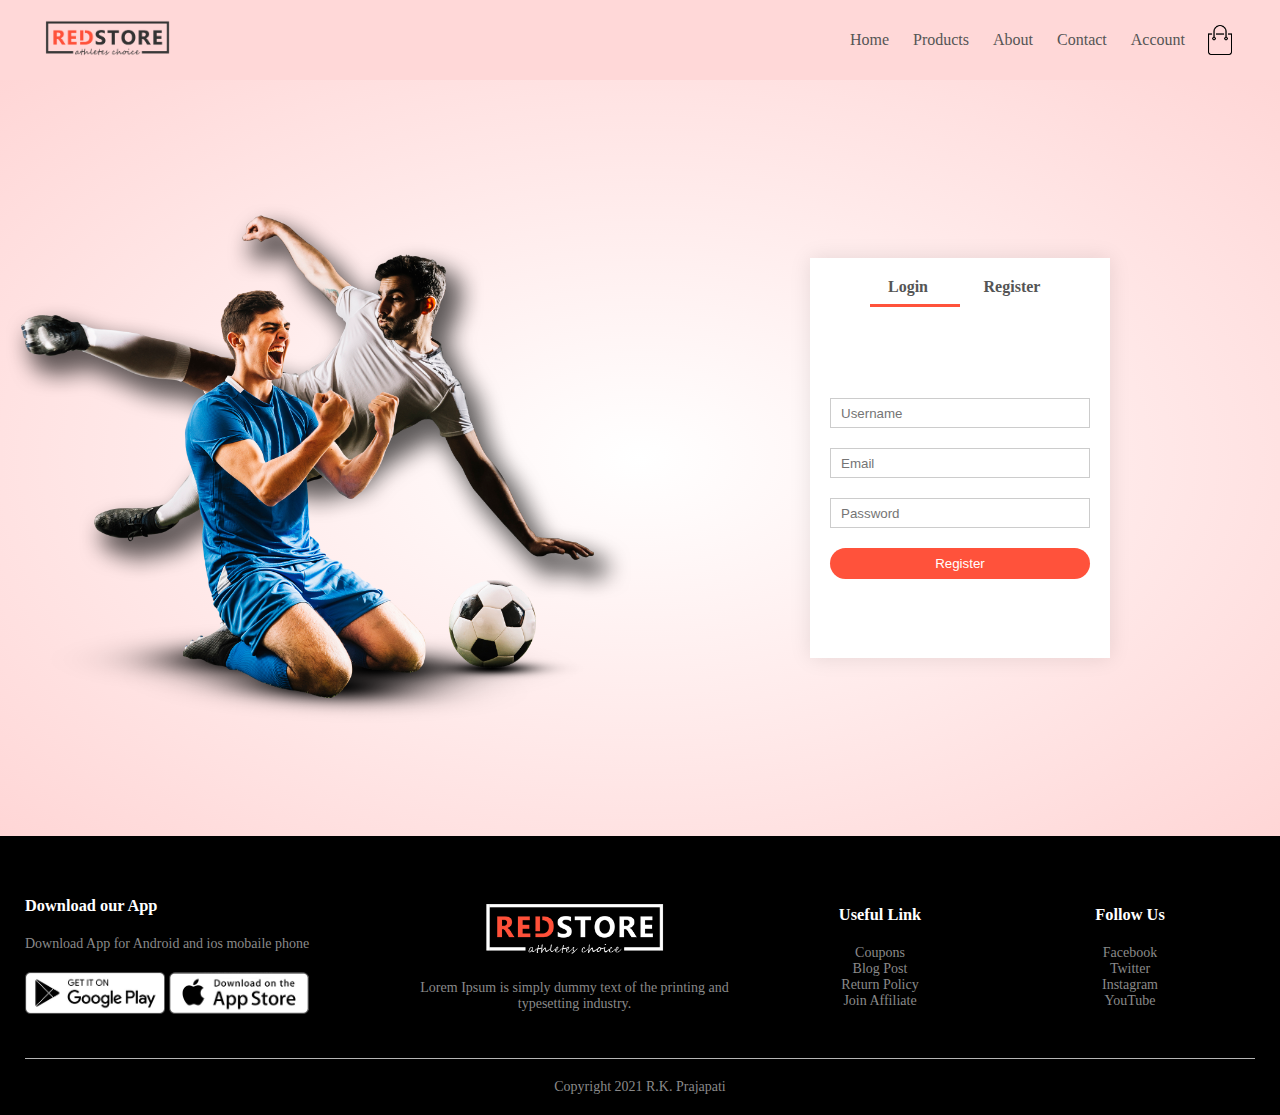
<file: account.html>
<!DOCTYPE html>
<html lang="en">
<head>
<meta charset="UTF-8">
<meta name="viewport" content="width=device-width, initial-scale=1.0">
<title>R.K. Store | Ecommerce Website Design </title>
<link rel="stylesheet" type="text/css" href="css/style.css">
<link rel="preconnect" href="https://fonts.gstatic.com">
<link href="https://fonts.googleapis.com/css2?family=Poppins:wght@200;300;400;500;600;700&display=swap" rel="stylesheet">
<link rel="stylesheet" href="https://stackpath.bootstrapcdn.com/font-awesome/4.7.0/css/font-awesome.min.css">
</head>
<body>
<div class="container-1">
<div class="container">
<div class="navbar">
<div class="log">
    <a href="index.html"><img src="images/logo.png" width="125px"></a>
</div>
<nav> <ul id="MenuItems">
<li> <a href="index.html"> Home </a> </li>
<li> <a href="products.html"> Products </a> </li>
<li> <a href="about.html"> About </a> </li>
<li> <a href="contact"> Contact </a> </li>
<li> <a href="account.html"> Account </a> </li>
</ul></nav>
<img src="images/cart.png" width="30px" height="30px">
<img src="images/menu.png" class="menu-icon" onclick="menutoggle()">
</div>
</div>
</div>
<!------------------ Account - Page  -------------------------->
<div class="account-page">
    <div class="Container">
        <div class="row">
            <div class="col-2">
                <img src="images/image1.png" width="100%">
            </div>
            <div class="col-2">
                <div class="form-container">
                    <div class="form-btn">
                        <span onclick="login()">Login</span>
                        <span onclick="register()">Register</span>
                        <hr id="Indicator">
                    </div>
<form id="LoginForm">
<input type="text" placeholder="Username">
<input type="password" placeholder="Password">
<button type="submit" class="btn"> Login </button>
    <a href="">Forgot Password</a>
</form>


<form id="RegForm">
<input type="text" placeholder="Username">
<input type="email" placeholder="Email">
<input type="password" placeholder="Password">
<button type="submit" class="btn">Register </button>
</form>
                </div>
            </div>
        </div>
    </div>
</div>


<!--------------------------- Footers -------------------------->

<div class="footer">
    <div class="container">
        <div class="row">
            <div class="footer-col-1">
                <h3>Download our App </h3>
                <p>Download App for Android and ios mobaile phone</p>
                <div class="app-logo">
                    <img src="images/play-store.png">
                    <img src="images/app-store.png">
                </div>
            </div>
            <div class="footer-col-2">
                <img src="images/logo-white.png">
                <p>Lorem Ipsum is simply dummy text of the printing and typesetting industry.</p>
            </div>
            <div class="footer-col-3">
                <h3>Useful Link</h3>
                <ul>
                    <li>Coupons</li>
                    <li>Blog Post</li>
                    <li>Return Policy</li>
                    <li>Join Affiliate</li>
                </ul>
                </div>
                <div class="footer-col-4">
                    <h3>Follow Us</h3>
                    <ul>
                        <li>Facebook</li>
                        <li>Twitter</li>
                        <li>Instagram</li>
                        <li>YouTube</li>
                    </ul>
                    </div>
                </div>
                <hr>
                <p class="copyright"> Copyright 2021 R.K. Prajapati</p>
</div>
</div>


<!----------------------Js For  Toggle Men------------------------->

<script>
var MenuItems=document.getElementById("MenuItems");

MenuItems.style.maxHeight = "0px";

function menutoggle(){
    if(MenuItems.style.maxHeight == "0px")
{
    MenuItems.style.maxHeight = "200px";
}
else
{
    MenuItems.style.maxHeight = "0px"
}
}

</script>

<!-------------- js For  Toggle Form ---------------->
<script>
var LoginForm = document.getElementById("LoginForm");
var RegForm = document.getElementById("RegForm");
var Indicator = document.getElementById("Indicator");

function register(){

    RegForm.style.transform = "translateX(0px)";
    LoginForm.style.transform = "translateX(0px)";
    Indicator.style.transform = "translateX(160px)";
}

function login(){

RegForm.style.transform = "translateX(300px)";
LoginForm.style.transform = "translateX(300px)";
Indicator.style.transform = "translateX(60px)";
}


</script>

</body>
</html>
</file>
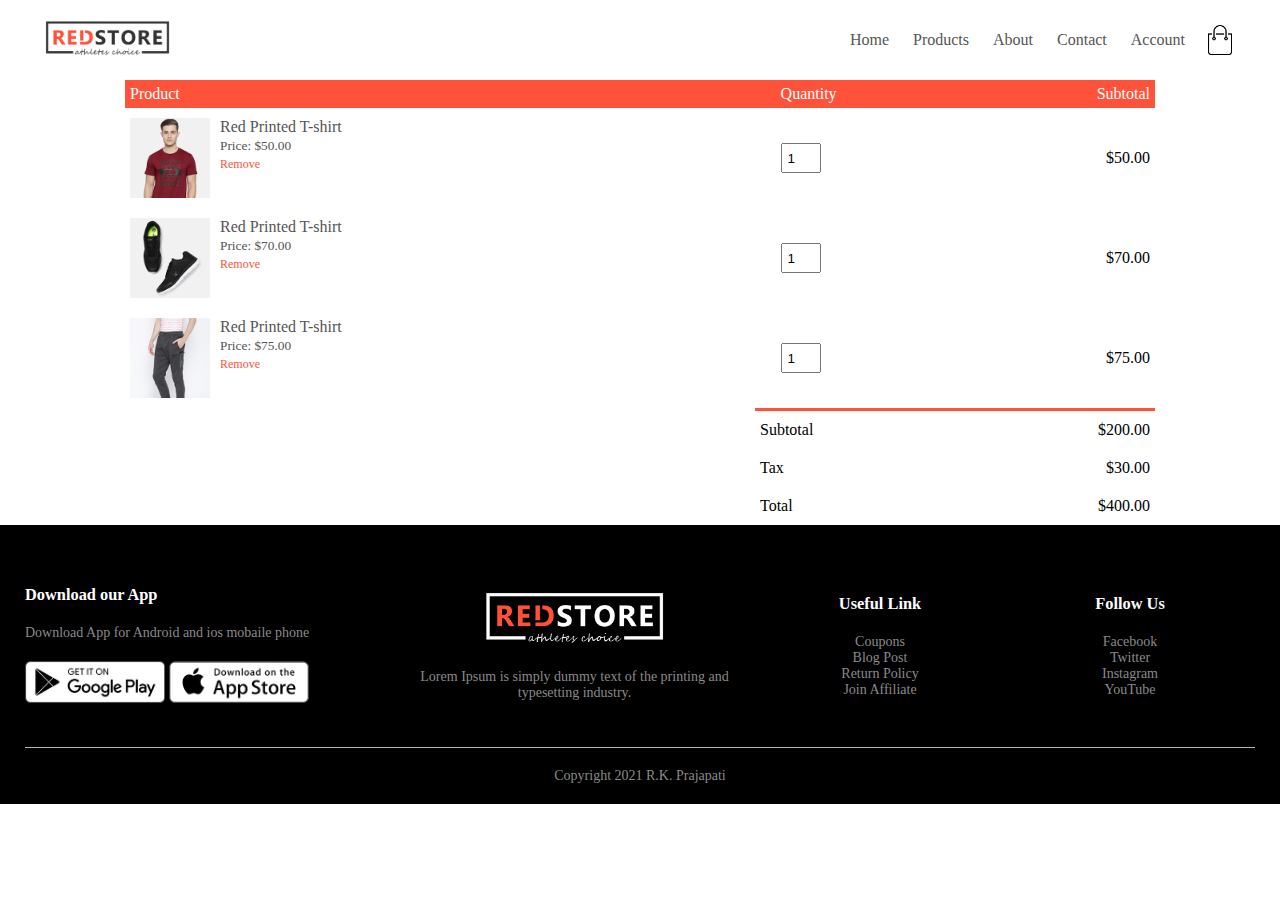
<file: cart.html>
<!DOCTYPE html>
<html lang="en">
<head>
<meta charset="UTF-8">
<meta name="viewport" content="width=device-width, initial-scale=1.0">
<title>Cart Items Details | R.K. RedStore</title>
<link rel="stylesheet" type="text/css" href="css/style.css">
<link rel="preconnect" href="https://fonts.gstatic.com">
<link href="https://fonts.googleapis.com/css2?family=Poppins:wght@200;300;400;500;600;700&display=swap" rel="stylesheet">
<link rel="stylesheet" href="https://stackpath.bootstrapcdn.com/font-awesome/4.7.0/css/font-awesome.min.css">
</head>
<body>

<div class="container">
<div class="navbar">
<div class="log">
    <a href="index.html"><img src="images/logo.png" width="125px"></a>
</div>
<nav> <ul id="MenuItems">
<li> <a href="index.html"> Home </a> </li>
<li> <a href="products.html"> Products </a> </li>
<li> <a href="about.html"> About </a> </li>
<li> <a href="contact"> Contact </a> </li>
<li> <a href="account.html"> Account </a> </li>
</ul></nav>
<img src="images/cart.png" width="30px" height="30px">
<img src="images/menu.png" class="menu-icon" onclick="menutoggle()">
</div>

</div>


<!------------------ Cart Items Details  -------------------------->

<div class="small-container cart-page">
    <table>
        <tr>
            <th>Product</th>
            <th>Quantity</th>
            <th>Subtotal</th>
        </tr>
        <tr>
            <td>
                <div class="cart-info">
                    <img src="images/buy-1.jpg">
                        <div>
                            <p>Red Printed T-shirt</p>
                            <small>Price: $50.00</small>
                            <br>
                            <a href="">Remove</a>
                        </div>
                </div>
            </td>
            <td> <input type="number" value="1"></td>
            <td>$50.00</td>
        </tr>
        <tr>
            <td>
                <div class="cart-info">
                    <img src="images/buy-2.jpg">
                        <div>
                            <p>Red Printed T-shirt</p>
                            <small>Price: $70.00</small>
                            <br>
                            <a href="">Remove</a>
                        </div>
                </div>
            </td>
            <td> <input type="number" value="1"></td>
            <td>$70.00</td>
        </tr>

        <tr>
            <td>
                <div class="cart-info">
                    <img src="images/buy-3.jpg">
                        <div>
                            <p>Red Printed T-shirt</p>
                            <small>Price: $75.00</small>
                            <br>
                            <a href="">Remove</a>
                        </div>
                </div>
            </td>
            <td> <input type="number" value="1"></td>
            <td>$75.00</td>
        </tr>
    </table>
<div class="total-price">

    <table>
        <tr>
            <td>Subtotal</td>
            <td>$200.00</td>
        </tr>
        <tr>
            <td>Tax</td>
            <td>$30.00</td>
        </tr>
        <tr>
            <td>Total</td>
            <td>$400.00</td>
        </tr>
    </table>

</div>


</div>


<!--------------------------- Footers -------------------------->

<div class="footer">
    <div class="container">
        <div class="row">
            <div class="footer-col-1">
                <h3>Download our App </h3>
                <p>Download App for Android and ios mobaile phone</p>
                <div class="app-logo">
                    <img src="images/play-store.png">
                    <img src="images/app-store.png">
                </div>
            </div>
            <div class="footer-col-2">
                <img src="images/logo-white.png">
                <p>Lorem Ipsum is simply dummy text of the printing and typesetting industry.</p>
            </div>
            <div class="footer-col-3">
                <h3>Useful Link</h3>
                <ul>
                    <li>Coupons</li>
                    <li>Blog Post</li>
                    <li>Return Policy</li>
                    <li>Join Affiliate</li>
                </ul>
                </div>
                <div class="footer-col-4">
                    <h3>Follow Us</h3>
                    <ul>
                        <li>Facebook</li>
                        <li>Twitter</li>
                        <li>Instagram</li>
                        <li>YouTube</li>
                    </ul>
                    </div>
                </div>
                <hr>
                <p class="copyright"> Copyright 2021 R.K. Prajapati</p>
</div>
</div>


<!----------------------Js For  Toggle Men------------------------->

<script>
    var MenuItems=document.getElementById("MenuItems");
    
    MenuItems.style.maxHeight = "0px";
    
    function menutoggle(){
        if(MenuItems.style.maxHeight == "0px")
    {
        MenuItems.style.maxHeight = "200px";
    }
    else
    {
        MenuItems.style.maxHeight = "0px"
    }
    }
    </script>
    

</body>
</html>
</file>
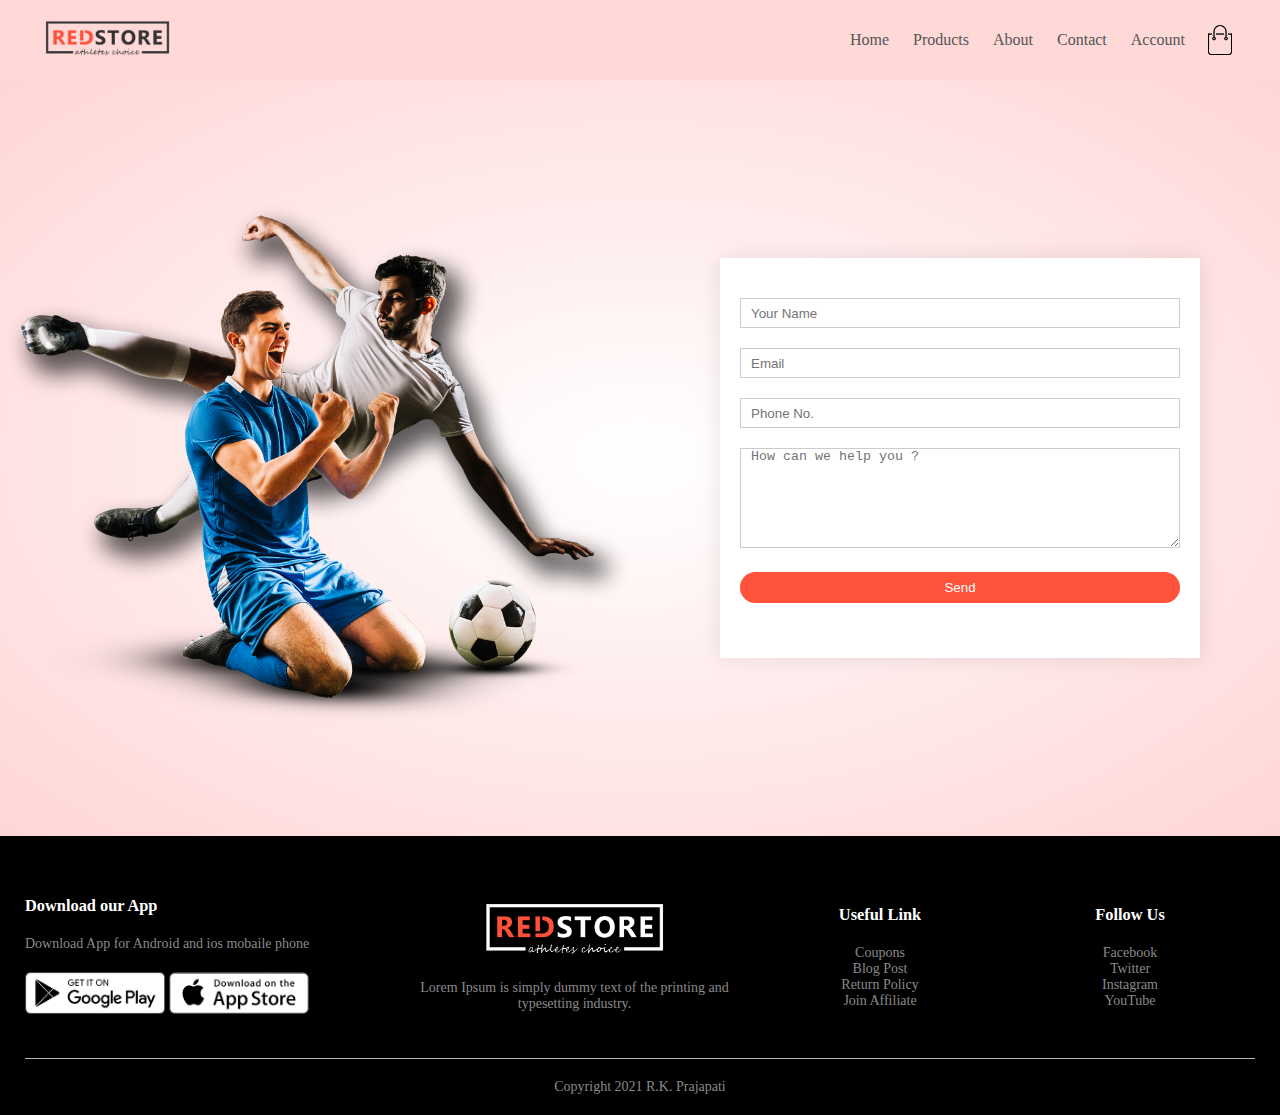
<file: contact.html>
<!DOCTYPE html>
<html lang="en">

<head>
    <meta charset="UTF-8">
    <meta name="viewport" content="width=device-width, initial-scale=1.0">
    <title>R.K. Store | Ecommerce Website Design </title>
    <link rel="stylesheet" type="text/css" href="css/style.css">
    <link rel="preconnect" href="https://fonts.gstatic.com">
    <link href="https://fonts.googleapis.com/css2?family=Poppins:wght@200;300;400;500;600;700&display=swap"
        rel="stylesheet">
    <link rel="stylesheet" href="https://stackpath.bootstrapcdn.com/font-awesome/4.7.0/css/font-awesome.min.css">
</head>

<body>
    <div class="container-1">
        <div class="container">
            <div class="navbar">
                <div class="log">
                    <a href="index.html"><img src="images/logo.png" width="125px"></a>
                </div>
                <nav>
                    <ul id="MenuItems">
                        <li> <a href="index.html"> Home </a> </li>
                        <li> <a href="products.html"> Products </a> </li>
                        <li> <a href="about.html"> About </a> </li>
                        <li> <a href="contact.html"> Contact </a> </li>
                        <li> <a href="account.html"> Account </a> </li>
                    </ul>
                </nav>
                <img src="images/cart.png" width="30px" height="30px">
                <img src="images/menu.png" class="menu-icon" onclick="menutoggle()">
            </div>
        </div>
    </div>
    <!------------------ Account - Page  -------------------------->
    <div class="contact-page">
        <div class="Container">
            <div class="row">
                <div class="col-2">
                    <img src="images/image1.png" width="100%">
                </div>
                <div class="col-2">
                    <div class="form-container">
                        
                        <form id="ContactForm" onsubmit="sendEmail(); reset(); return false;">
                            <input type="text" id="name" placeholder="Your Name" required>
                            <input type="email" id="email" placeholder="Email" required>
                            <input type="text" id="phone" placeholder="Phone No." required>
                            <textarea id="message" rows="4" placeholder="How can we help you ?"></textarea>
                            <button type="submit" class="btn"> Send </button>
                        </form>                       
                    </div>
                </div>
            </div>
        </div>
    </div>


    <!--------------------------- Footers -------------------------->

    <div class="footer">
        <div class="container">
            <div class="row">
                <div class="footer-col-1">
                    <h3>Download our App </h3>
                    <p>Download App for Android and ios mobaile phone</p>
                    <div class="app-logo">
                        <img src="images/play-store.png">
                        <img src="images/app-store.png">
                    </div>
                </div>
                <div class="footer-col-2">
                    <img src="images/logo-white.png">
                    <p>Lorem Ipsum is simply dummy text of the printing and typesetting industry.</p>
                </div>
                <div class="footer-col-3">
                    <h3>Useful Link</h3>
                    <ul>
                        <li>Coupons</li>
                        <li>Blog Post</li>
                        <li>Return Policy</li>
                        <li>Join Affiliate</li>
                    </ul>
                </div>
                <div class="footer-col-4">
                    <h3>Follow Us</h3>
                    <ul>
                        <li>Facebook</li>
                        <li>Twitter</li>
                        <li>Instagram</li>
                        <li>YouTube</li>
                    </ul>
                </div>
            </div>
            <hr>
            <p class="copyright"> Copyright 2021 R.K. Prajapati</p>
        </div>
    </div>


    <!----------------------Js For  Toggle Men------------------------->

    <script>
        var MenuItems = document.getElementById("MenuItems");

        MenuItems.style.maxHeight = "0px";

        function menutoggle() {
            if (MenuItems.style.maxHeight == "0px") {
                MenuItems.style.maxHeight = "200px";
            }
            else {
                MenuItems.style.maxHeight = "0px"
            }
        }

    </script>

    <!-------------- js For  Toggle Form ---------------->
    <!-- <script>
        var LoginForm = document.getElementById("LoginForm");
        var RegForm = document.getElementById("RegForm");
        var Indicator = document.getElementById("Indicator");

        function register() {

            RegForm.style.transform = "translateX(0px)";
            LoginForm.style.transform = "translateX(0px)";
            Indicator.style.transform = "translateX(160px)";
        }

        function login() {

            RegForm.style.transform = "translateX(300px)";
            LoginForm.style.transform = "translateX(300px)";
            Indicator.style.transform = "translateX(60px)";
        }


    </script> -->
    <script src="https://smtpjs.com/v3/smtp.js">
    </script>
    <script>
        function sendEmail(){
            Email.send({
                Host : "smtp.gmail.com",
                Username : "rohitprajapati0307@gmail.com",
                Password : "rohit$0307",
                To : 'prajapatirohit0307@gmail.com',
                From : document.getElementById("email").value,
                Subject : "Contact From Enquiry",
                Body : "And this is the body"
            }).then(
            message => alert(message)
            );
        }
    </script>




</body>

</html>
</file>
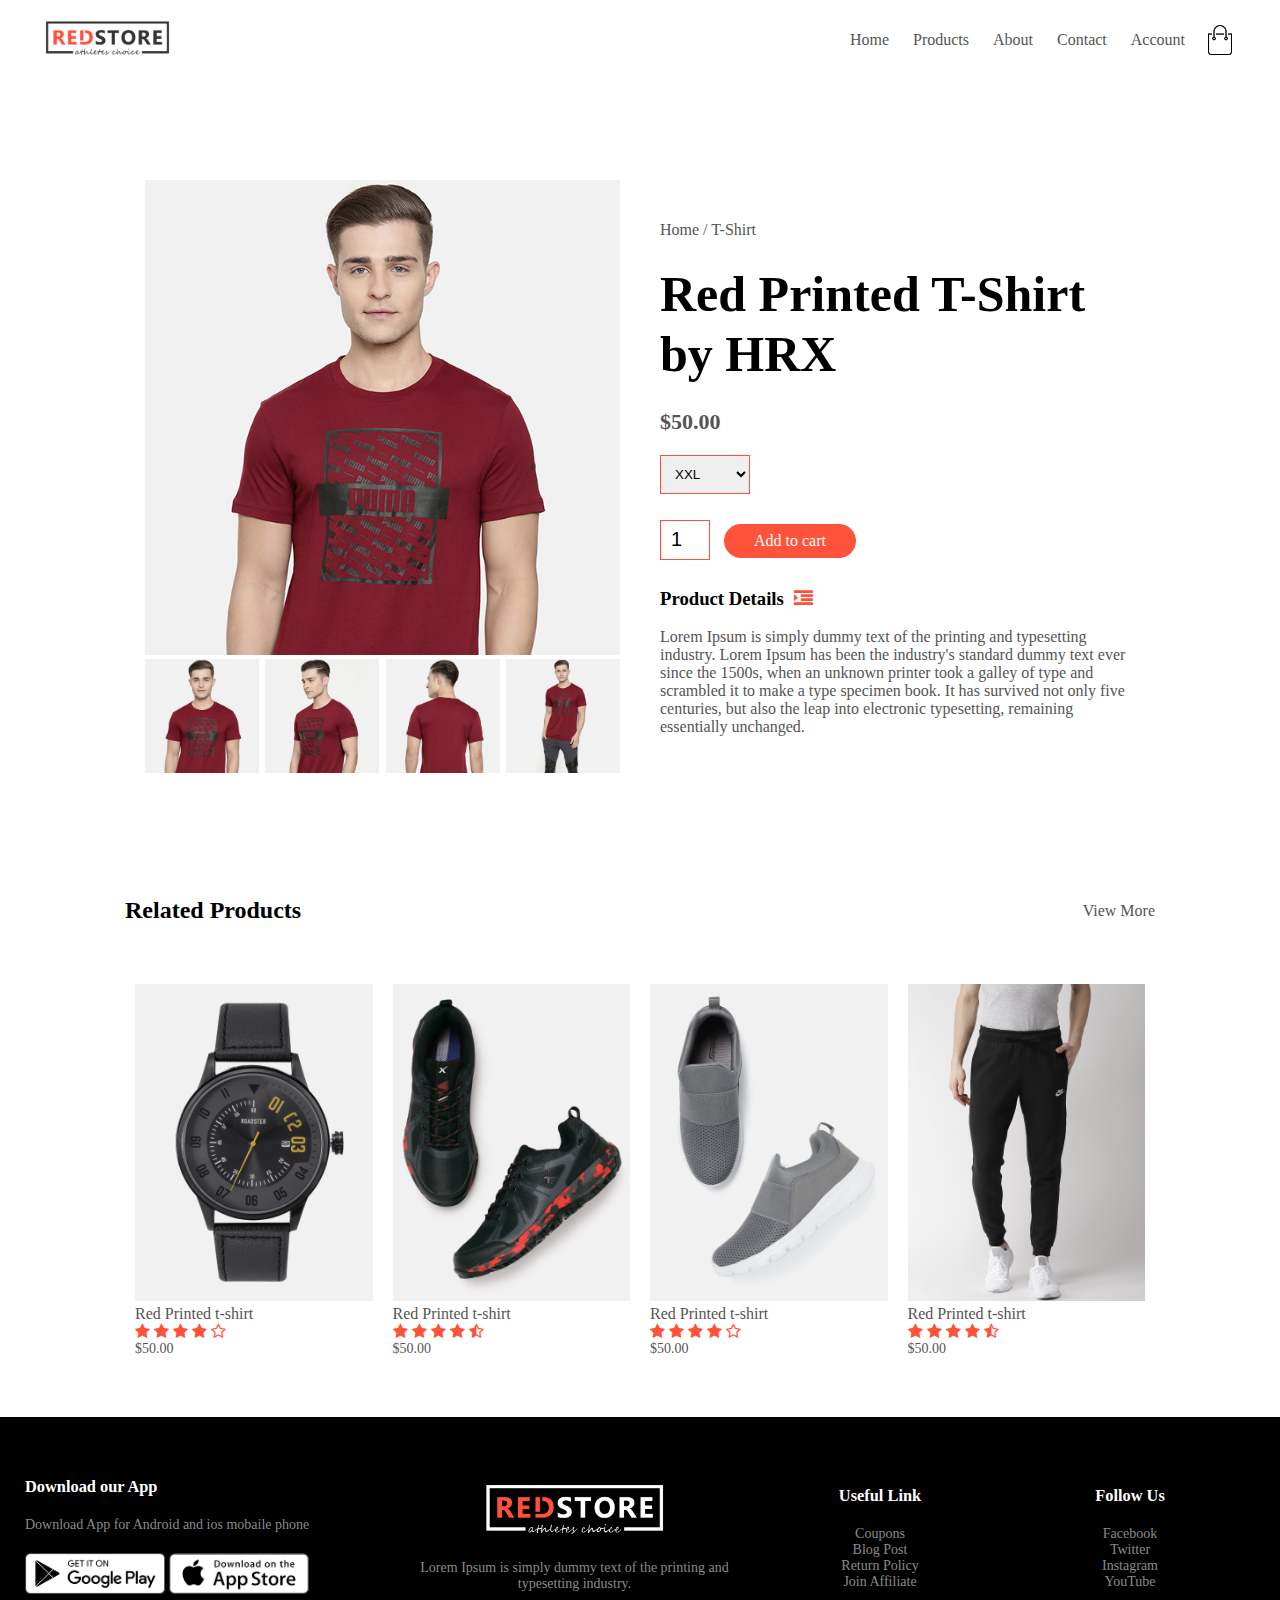
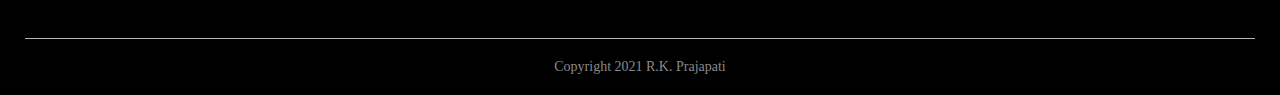
<file: products-details.html>
<!DOCTYPE html>
<html lang="en">
<head>
<meta charset="UTF-8">
<meta name="viewport" content="width=device-width, initial-scale=1.0">
<title>Single Products Details | R.K. RedStore</title>
<link rel="stylesheet" type="text/css" href="css/style.css">
<link rel="preconnect" href="https://fonts.gstatic.com">
<link href="https://fonts.googleapis.com/css2?family=Poppins:wght@200;300;400;500;600;700&display=swap" rel="stylesheet">
<link rel="stylesheet" href="https://stackpath.bootstrapcdn.com/font-awesome/4.7.0/css/font-awesome.min.css">
</head>
<body>

<div class="container">
<div class="navbar">
<div class="log">
    <a href="index.html"><img src="images/logo.png" width="125px"></a>
</div>
<nav> <ul id="MenuItems">
<li> <a href="index.html"> Home </a> </li>
<li> <a href="products.html"> Products </a> </li>
<li> <a href="about.html"> About </a> </li>
<li> <a href="contact"> Contact </a> </li>
<li> <a href="account.html"> Account </a> </li>
</ul></nav>
<img src="images/cart.png" width="30px" height="30px">
<img src="images/menu.png" class="menu-icon" onclick="menutoggle()">
</div>

</div>


<!------------------ Single Products Details  -------------------------->
<div class="small-container single-product">
    <div class="row">
        <div class="col-2">
            <img src="images/gallery-1.jpg" width="100%" id="ProductImg">

            <div class="small-img-row">

            <div class="small-img-col">
                <img src="images/gallery-1.jpg" width="100%" class="small-img">
            </div>
            <div class="small-img-col">
                <img src="images/gallery-2.jpg" width="100%" class="small-img">
            </div>
            <div class="small-img-col">
                <img src="images/gallery-3.jpg" width="100%" class="small-img">
            </div>
            <div class="small-img-col">
                <img src="images/gallery-4.jpg" width="100%" class="small-img">
            </div>
        </div>


        </div>
        <div class="col-2">
            <p>Home / T-Shirt</p>
            <h1>Red Printed T-Shirt by HRX</h1>
            <h4>$50.00</h4>
            <select>
                <option>XXL</option>
                <option>XL</option>
                <option>Large</option>
                <option>Medium</option>
                <option>Small</option>
            </select>
            <input type="number" value="1">
            <a href="" class="btn">Add to cart</a>

            <h3>Product Details<i class="fa fa-indent"></i></h3>
           <br>
            <p> Lorem Ipsum is simply dummy text of the printing and typesetting industry. 
                Lorem Ipsum has been the industry's standard dummy text ever since the 1500s, when an 
                unknown printer took a galley of type and scrambled it to make a type specimen book.
                It has survived not only five centuries, but also the leap into electronic typesetting, remaining essentially unchanged. </p>



        </div>
    </div>
</div>
<!----------------------Title Related Products -------------------------->
<div class="small-container">
    <div class="row row-2">
        <h2>Related Products</h2>
        <p>View More</p>
    </div>
</div>

<!-----------------------Related Products -------------------------->
<div class="small-container">
    <div class="row">
    <div class="col-4">
    <img src="images/product-9.jpg">
    <h4> Red Printed t-shirt</h4>
    <div class="rating">
    <i class="fa fa-star" aria-hidden="true"></i>
    <i class="fa fa-star" aria-hidden="true"></i>
    <i class="fa fa-star" aria-hidden="true"></i>
    <i class="fa fa-star" aria-hidden="true"></i>
    <i class="fa fa-star-o" aria-hidden="true"></i>
    </div>
    <p>$50.00</p>
    </div>
    <div class="col-4">
    <img src="images/product-10.jpg">
    <h4> Red Printed t-shirt</h4>
    <div class="rating">
    <i class="fa fa-star" aria-hidden="true"></i>
    <i class="fa fa-star" aria-hidden="true"></i>
    <i class="fa fa-star" aria-hidden="true"></i>
    <i class="fa fa-star" aria-hidden="true"></i>
    <i class="fa fa-star-half-o" aria-hidden="true"></i>
    </div>
    <p>$50.00</p>
    </div>
    <div class="col-4">
    <img src="images/product-11.jpg">
    <h4> Red Printed t-shirt</h4>
    <div class="rating">
    <i class="fa fa-star" aria-hidden="true"></i>
    <i class="fa fa-star" aria-hidden="true"></i>
    <i class="fa fa-star" aria-hidden="true"></i>
    <i class="fa fa-star" aria-hidden="true"></i>
    <i class="fa fa-star-o" aria-hidden="true"></i>
    </div>
    <p>$50.00</p>
    </div>
    <div class="col-4">
    <img src="images/product-12.jpg">
    <h4> Red Printed t-shirt</h4>
    <div class="rating">
    <i class="fa fa-star" aria-hidden="true"></i>
    <i class="fa fa-star" aria-hidden="true"></i>
    <i class="fa fa-star" aria-hidden="true"></i>
    <i class="fa fa-star" aria-hidden="true"></i>
    <i class="fa fa-star-half-o" aria-hidden="true"></i>
    </div>
    <p>$50.00</p>
    </div>
    </div>


</div>

<!--------------------------- Footers -------------------------->

<div class="footer">
    <div class="container">
        <div class="row">
            <div class="footer-col-1">
                <h3>Download our App </h3>
                <p>Download App for Android and ios mobaile phone</p>
                <div class="app-logo">
                    <img src="images/play-store.png">
                    <img src="images/app-store.png">
                </div>
            </div>
            <div class="footer-col-2">
                <img src="images/logo-white.png">
                <p>Lorem Ipsum is simply dummy text of the printing and typesetting industry.</p>
            </div>
            <div class="footer-col-3">
                <h3>Useful Link</h3>
                <ul>
                    <li>Coupons</li>
                    <li>Blog Post</li>
                    <li>Return Policy</li>
                    <li>Join Affiliate</li>
                </ul>
                </div>
                <div class="footer-col-4">
                    <h3>Follow Us</h3>
                    <ul>
                        <li>Facebook</li>
                        <li>Twitter</li>
                        <li>Instagram</li>
                        <li>YouTube</li>
                    </ul>
                    </div>
                </div>
                <hr>
                <p class="copyright"> Copyright 2021 R.K. Prajapati</p>
</div>
</div>


<!----------------------Js For  Toggle Men------------------------->

<script>
    var MenuItems=document.getElementById("MenuItems");
    
    MenuItems.style.maxHeight = "0px";
    
    function menutoggle(){
        if(MenuItems.style.maxHeight == "0px")
    {
        MenuItems.style.maxHeight = "200px";
    }
    else
    {
        MenuItems.style.maxHeight = "0px"
    }
    }
    </script>
    
<!---------------Js For Product Gallery -------------------------->

<script>
var ProductImg = document.getElementById("ProductImg");
var SmallImg = document.getElementsByClassName("small-img");

SmallImg[0].onclick = function()
{
    ProductImg.src = SmallImg[0].src;
}

SmallImg[1].onclick = function()
{
    ProductImg.src = SmallImg[1].src;
}

SmallImg[2].onclick = function()
{
    ProductImg.src = SmallImg[2].src;
}

SmallImg[3].onclick = function()
{
    ProductImg.src = SmallImg[3].src;
}


</script>







</body>
</html>
</file>
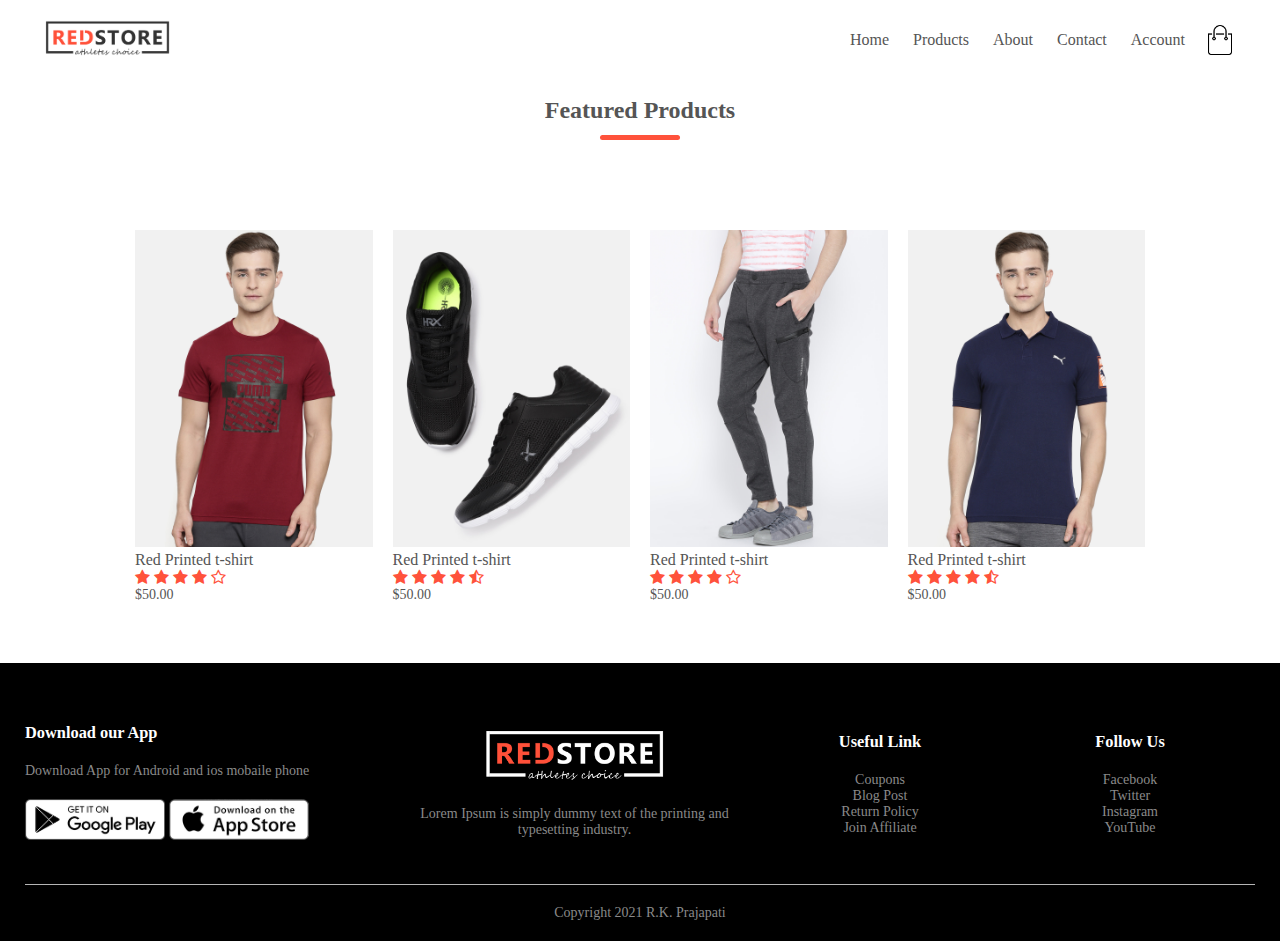
<file: products.html>
<!DOCTYPE html>
<html lang="en">
<head>
<meta charset="UTF-8">
<meta name="viewport" content="width=device-width, initial-scale=1.0">
<title>All Products | R.K. RedStore</title>
<link rel="stylesheet" type="text/css" href="css/style.css">
<link rel="preconnect" href="https://fonts.gstatic.com">
<link href="https://fonts.googleapis.com/css2?family=Poppins:wght@200;300;400;500;600;700&display=swap" rel="stylesheet">
<link rel="stylesheet" href="https://stackpath.bootstrapcdn.com/font-awesome/4.7.0/css/font-awesome.min.css">
</head>
<body>

<div class="container">
<div class="navbar">
<div class="log">
    <a href="index.html"><img src="images/logo.png" width="125px"></a>
</div>
<nav> <ul id="MenuItems">
<li> <a href="index.html"> Home </a> </li>
<li> <a href="products.html"> Products </a> </li>
<li> <a href="about.html"> About </a> </li>
<li> <a href="contact"> Contact </a> </li>
<li> <a href="account.html"> Account </a> </li>
</ul></nav>
<img src="images/cart.png" width="30px" height="30px">
<img src="images/menu.png" class="menu-icon" onclick="menutoggle()">
</div>

</div>


<!------------------ Featured Products  -------------------------->
<div class="small-container">
<h2 class="title" > Featured Products </h2>
<div class="row">
<div class="col-4">
<img src="images/product-1.jpg">
<h4> Red Printed t-shirt</h4>
<div class="rating">
<i class="fa fa-star" aria-hidden="true"></i>
<i class="fa fa-star" aria-hidden="true"></i>
<i class="fa fa-star" aria-hidden="true"></i>
<i class="fa fa-star" aria-hidden="true"></i>
<i class="fa fa-star-o" aria-hidden="true"></i>
</div>
<p>$50.00</p>
</div>
<div class="col-4">
<img src="images/product-2.jpg">
<h4> Red Printed t-shirt</h4>
<div class="rating">
<i class="fa fa-star" aria-hidden="true"></i>
<i class="fa fa-star" aria-hidden="true"></i>
<i class="fa fa-star" aria-hidden="true"></i>
<i class="fa fa-star" aria-hidden="true"></i>
<i class="fa fa-star-half-o" aria-hidden="true"></i>
</div>
<p>$50.00</p>
</div>
<div class="col-4">
<img src="images/product-3.jpg">
<h4> Red Printed t-shirt</h4>
<div class="rating">
<i class="fa fa-star" aria-hidden="true"></i>
<i class="fa fa-star" aria-hidden="true"></i>
<i class="fa fa-star" aria-hidden="true"></i>
<i class="fa fa-star" aria-hidden="true"></i>
<i class="fa fa-star-o" aria-hidden="true"></i>
</div>
<p>$50.00</p>
</div>
<div class="col-4">
<img src="images/product-4.jpg">
<h4> Red Printed t-shirt</h4>
<div class="rating">
<i class="fa fa-star" aria-hidden="true"></i>
<i class="fa fa-star" aria-hidden="true"></i>
<i class="fa fa-star" aria-hidden="true"></i>
<i class="fa fa-star" aria-hidden="true"></i>
<i class="fa fa-star-half-o" aria-hidden="true"></i>
</div>
<p>$50.00</p>
</div>
</div>
</div>

<!--------------------------- Footers -------------------------->

<div class="footer">
    <div class="container">
        <div class="row">
            <div class="footer-col-1">
                <h3>Download our App </h3>
                <p>Download App for Android and ios mobaile phone</p>
                <div class="app-logo">
                    <img src="images/play-store.png">
                    <img src="images/app-store.png">
                </div>
            </div>
            <div class="footer-col-2">
                <img src="images/logo-white.png">
                <p>Lorem Ipsum is simply dummy text of the printing and typesetting industry.</p>
            </div>
            <div class="footer-col-3">
                <h3>Useful Link</h3>
                <ul>
                    <li>Coupons</li>
                    <li>Blog Post</li>
                    <li>Return Policy</li>
                    <li>Join Affiliate</li>
                </ul>
                </div>
                <div class="footer-col-4">
                    <h3>Follow Us</h3>
                    <ul>
                        <li>Facebook</li>
                        <li>Twitter</li>
                        <li>Instagram</li>
                        <li>YouTube</li>
                    </ul>
                    </div>
                </div>
                <hr>
                <p class="copyright"> Copyright 2021 R.K. Prajapati</p>
</div>
</div>


<!----------------------Js For  Toggle Men------------------------->

<script>
var MenuItems=document.getElementById("MenuItems");

MenuItems.style.maxHeight = "0px";

function menutoggle(){
    if(MenuItems.style.maxHeight = "0px")
{
    MenuItems.style.maxHeight = "200px";
}
else
{
    MenuItems.style.maxHeight = "0px"
}
}

</script>

</body>
</html>
</file>
<file: css/style.css>
*{
	margin: 0;
	padding: 0;
	box-sizing: border-box;
	
}
bady{font-family: 'Poppins', sans-serif;}

.navbar{
	display: flex;
	align-items: center;
	padding: 20px;	
}
nav {
	 flex: 1;
	 text-align: right;
}
nav ul {
	display: inline-block;
	list-style-type: none;
}
nav ul li{
	display: inline-block;
	margin-right: 20px;
}
a{
	text-decoration: none;
	color: #555;
}
p{ color: #555;}

.header{
	background: radial-gradient(#fff, #ffd6d6)
}
.container{
	max-width:1300px;
	margin: auto;
	padding-left: 25px;
	padding-right: 25px;	
}
.row{
	display: flex;
	align-items: center;
	flex-wrap: wrap;
	justify-content: space-around;
}
.col-2{
	flex-basis: 50%;
	min-width: 300px;
}
.col-2 img{
	max-width: 100%;
	padding:50px 0;
}
.col-2 h1{
	font-size: 50px;
	line-height: 60px;
	margin: 25px 0;	
}
.btn{
	display: inline-block;
	background: #ff523b;
	color: #fff;
	padding: 8px 30px;
	margin: 30px 0;
	border-radius: 30px;
	transition:background 0.5s;
}
.btn:hover{
	background: #563434;
}
.container-1{
	background: #ffd8d8;
}
.container-1 .row{ 
margin-top: 70px; 
} 
.categories{
	margin: 70px 0;
}
.col-3{
	flex-basis:30%;
	min-width:250px;
	margin-bottom:30px;
	margin-left:10px;
	margin-right:10px;
}
.col-3 img{width: 100%;}

.small-container{
	max-width: 1080px;
	margin: auto;
	padding-left:25px;
	padding-right:25px;
}

.col-4{
	flex-basis: 25%;
	padding: 10px;
	min-width:200px;
	margin-bottom:50px;
	transition: transform 0.5s;
}
.col-4 img{
	width: 100%;
}
.title{
	text-align: center;
	margin: 0 auto 80px;
	position: relative;
	line-height: 60px;
	color: #555;
}

.title::after{
	content: '';
	background: #ff523b;
	width: 80px;
	height: 5px;
	border-radius: 5px;
	position: absolute;
	bottom:0;
	left:50%;
	transform: translatex(-50%);
}
h4{
	color: #555;
	font-weight: normal;
}

.col-4 p{
	font-size: 14px;
}
.rating .fa{
	color: #ff523b;
}

.col-4:hover{
	transform: translateY(-5px);
}
/*------------------ Offer  --------------------------*/
.offer{
	background: radial-gradient(#fff, #ffd6d6);
	margin-top: 80px;
	padding: 30px 0;
}
.col-2 .offer-img{
	padding: 50px;
}
small{
	color: #555;
}
/*------------------ Testimonial --------------------------*/
.testimonial{
	padding-top: 100px;
}
.testimonial .col-3{
	min-width:300px;
	margin: 15px 15px 40px 15px;
	text-align: center;
	padding: 40px 20px;
	box-shadow: 0 0 20px 0px rgba(0,0,0,0.1);
	cursor: pointer;
	transition: transform 0.5s ;
}
.testimonial .col-3 img{
	width: 50px;
	margin-top: 20px;
	border-radius: 50%;
}
.testimonial .col-3:hover{
	transform: translateY(-10px);
}
.fa.fa-quote-left{
	font-size: 34px;
	color: #ff523b;
}
.col-3 p{ 
	font-size: 12px;
	margin: 12px 0;
	color: #777;
}
.testimonial .col-3 h3{
	font-weight: 600;
	color: #555;
	font-size: 16px;
}
/*------------------ Brands --------------------------*/
.brands{
	margin: 100px auto;
}
.col-5{
	width: 200px;
}
.col-5 img{
	width: 100%;
	cursor: pointer;
	filter: grayscale(100%);
}
.col-5 img:hover{
	filter: grayscale(0);
}



/*------------------ Slider button slick-prev --------------------------*/
.swiper {
	width: 100%;
	height: 100%;
  }

  .swiper-slide {
	text-align: center;
	font-size: 18px;
	background: #fff;

	/* Center slide text vertically */
	display: -webkit-box;
	display: -ms-flexbox;
	display: -webkit-flex;
	display: flex;
	-webkit-box-pack: center;
	-ms-flex-pack: center;
	-webkit-justify-content: center;
	justify-content: center;
	-webkit-box-align: center;
	-ms-flex-align: center;
	-webkit-align-items: center;
	align-items: center;
  }

  .swiper-slide img {
	display: block;
	width: 100%;
	height: 100%;
	object-fit: cover;
  }


/*------------------ Footers --------------------------*/


.footer {
    background: #000 !important;
    color: #8a8a8a !important;
    font-size: 14px !important;
    padding: 60px 0 20px !important;
}

.footer p{
	color: #8a8a8a;	
}
.footer h3{
	color:#fff;
	margin-bottom: 20px;
}
.footer-col-1, .footer-col-2, .footer-col-3, .footer-col-4{
	min-width: 250px;
	margin-bottom: 20px;
	}
	.footer-col-1{
		flex-basis: 30%;
	}	
	.footer-col-2{
		flex: 1;
		text-align: center;
		}
		.footer-col-2 img{
			width: 180px;
			margin-bottom: 20px;
		}
		.footer-col-3, .footer-col-4{
			flex-basis: 12%;
			text-align: center;
		}
ul{
	list-style-type: none;
	}
.app-logo{
	margin-top: 20px;
}
.app-logo img{
	width: 140px;
}
.footer hr{
	border: none;
	background: #b5b5b5;
	height: 1px;
	margin: 20px 0;
}
.copyright{
	text-align: center;
}
.menu-icon{
	width: 28px;
	margin-left: 20px;
	display: none;
}
/*----------------------------Media Query For Menu --------------*/
@media only screen and (max-width: 800px) {

	nav ul{
		position: absolute;
		top: 70px;
		left: 0;
		background:#333;
		width: 100%;
		overflow: hidden;
		transition: max-height 0.5s;
	}

nav ul li{
	display: block;
	margin-right: 50px;
	margin-top: 10px;
	margin-bottom: 10px;
}
nav ul li a{
	color: #fff;
}
.menu-icon{
	display: block;
	cursor: pointer;
}
}

/* --------------------------------- All Product Page ------------------------------------  */


.row-2{
	justify-content: space-between;
	margin: 100px auto 50px;	
}
select{
	border: 1px solid #ff523b;
	padding: 5px;
}
select:focus{
	outline: none;
}
.page-btn{
	margin: 0 auto 80px;
}

.page-btn span{
	display: inline-block;
	border: 1px solid #ff523b;
	margin: 10px;
	width: 40px;
	height: 40px;
	text-align: center;
	line-height: 40px;
	cursor: pointer;
}
.page-btn span:hover{
	background: #ff523b;
	color: #fff;
}


/* --------------------------- Single Product Details ------------------------------------ */

.single-product{
	margin-top: 80px;
}
.single-product .col-2{
	padding: 20px;
}
.single-product .col-2 img{
	padding: 0;
}
.single-product h4{
	margin: 20px 0;
	font-size: 22px;
	font-weight: bold;
}
.single-product select{
	display: block;
	padding: 10px;
	margin-top: 20px;
}
.single-product input{
	width: 50px;
	height: 40px;
	padding-left: 10px;
	font-size: 20px;
	margin-right: 10px;
	border: 1px solid #ff523b;
}
input:focus{
	outline: none;
}
.single-product .fa{
	color: #ff523b;
	margin-left: 10px;
}
.small-img-row{
	display: flex;
	justify-content: space-between;
}
.small-img-col{
	flex-basis: 24%;
	cursor: pointer;
}

/* ----------------Cart Items Details  ------------------ */

.cart-page{
	max-width: 80px auto;
}
table{
	width: 100%;
	border-collapse: collapse;
}
.cart-info{
	display: flex;
	flex-wrap: wrap;
}
th{
	text-align: left;
	padding: 5px;
	color:#fff;
	background: #ff523b;
	font-weight: normal;
}
td{
	padding: 10px 5px;
}
td input{
	width: 40px;
	height: 30px;
	padding: 5px;
}
td a{
	color: #ff523b;
	font-size: 12px;
}
td img{
	width: 80px;
	height: 80px;
	margin-right: 10px;
}
.total-price{
	display: flex;
	justify-content: flex-end;
}
.total-price table{
	border-top: 3px solid #ff523b;
	width: 100%;
	max-width: 400px;
}
td:last-child{
	text-align: right;
}  
th:last-child{
	text-align: right;
}





/*----------------------------Media Query For Less Than 600px Screen Size --------------*/
@media only screen and (max-width: 600px) {
.row{
	text-align: center;
}

.col-2, .col-3, .col-4, .col-5, .footer-col-1, .footer-col-2, .footer-col-3, .footer-col-4 {

	flex-basis: 100%;
}

.single-product .row{
	text-align: left;
}
.single-product .col-2{
	padding: 20px 0;
}
.single-product h1{
	font-size: 26px;
	line-height: 22px;
}



}



/*------------------ Account - Page  --------------------------*/

	.account-page{
		padding: 50px 0;
		background: radial-Gradient(#fff,#ffd6d6);
	}

	.form-container{
		background: #fff;
		width: 300px;
		height: 400px;
		position: relative;
		text-align: center;
		padding: 20px 0;
		margin: auto;
		box-shadow: 0 0 20px 0px rgba(0,0,0,0.1);
		overflow: hidden;
	}

	.form-container span{
		font-weight: bold;
		padding: 0 10px;
		color: #555;
		cursor: pointer;
		width: 100px;
		display: inline-block;

	}
.form-container form{
	max-width: 300px;
	padding: 0 20px;
	position: absolute;
	top: 130px;
	transition: transform 1s;
}
form input{
	width: 100%;
	height: 30px;
	margin: 10px 0;
	padding:0 10px;
	border: 1px solid #ccc;
	}

form .btn{
width: 100%;
border: none;
cursor: pointer;
margin: 10px 0;
}
form .btn:focus{
	outline: none;
}
#LoginForm{
	left: -300px;
}

#RegForm{
	left: 0;
}
form a{ font-size: 12px;}

#Indicator{
	width: 90px;
	border: none;
	background: #ff523b;
	height: 3px;
	margin-top: 8px;
	transform: translateX(60px);
	transition: transform 1s;
}

/*------------------ Contact - Page  --------------------------*/

.contact-page {
    padding: 50px 0;
    background: radial-Gradient(#fff,#ffd6d6);
}
.contact-page form textarea{
	width: 100%;
	height: 100px;
	margin: 10px 0;
	padding:0 10px;
	border: 1px solid #ccc;
}
.contact-page .form-container {
	width: 75%;
}

.contact-page .form-container form{
	max-width: 500px;
    padding: 0 20px;
    position: absolute;
    top: 30px;
    transition: transform 1s;
}
</file>
